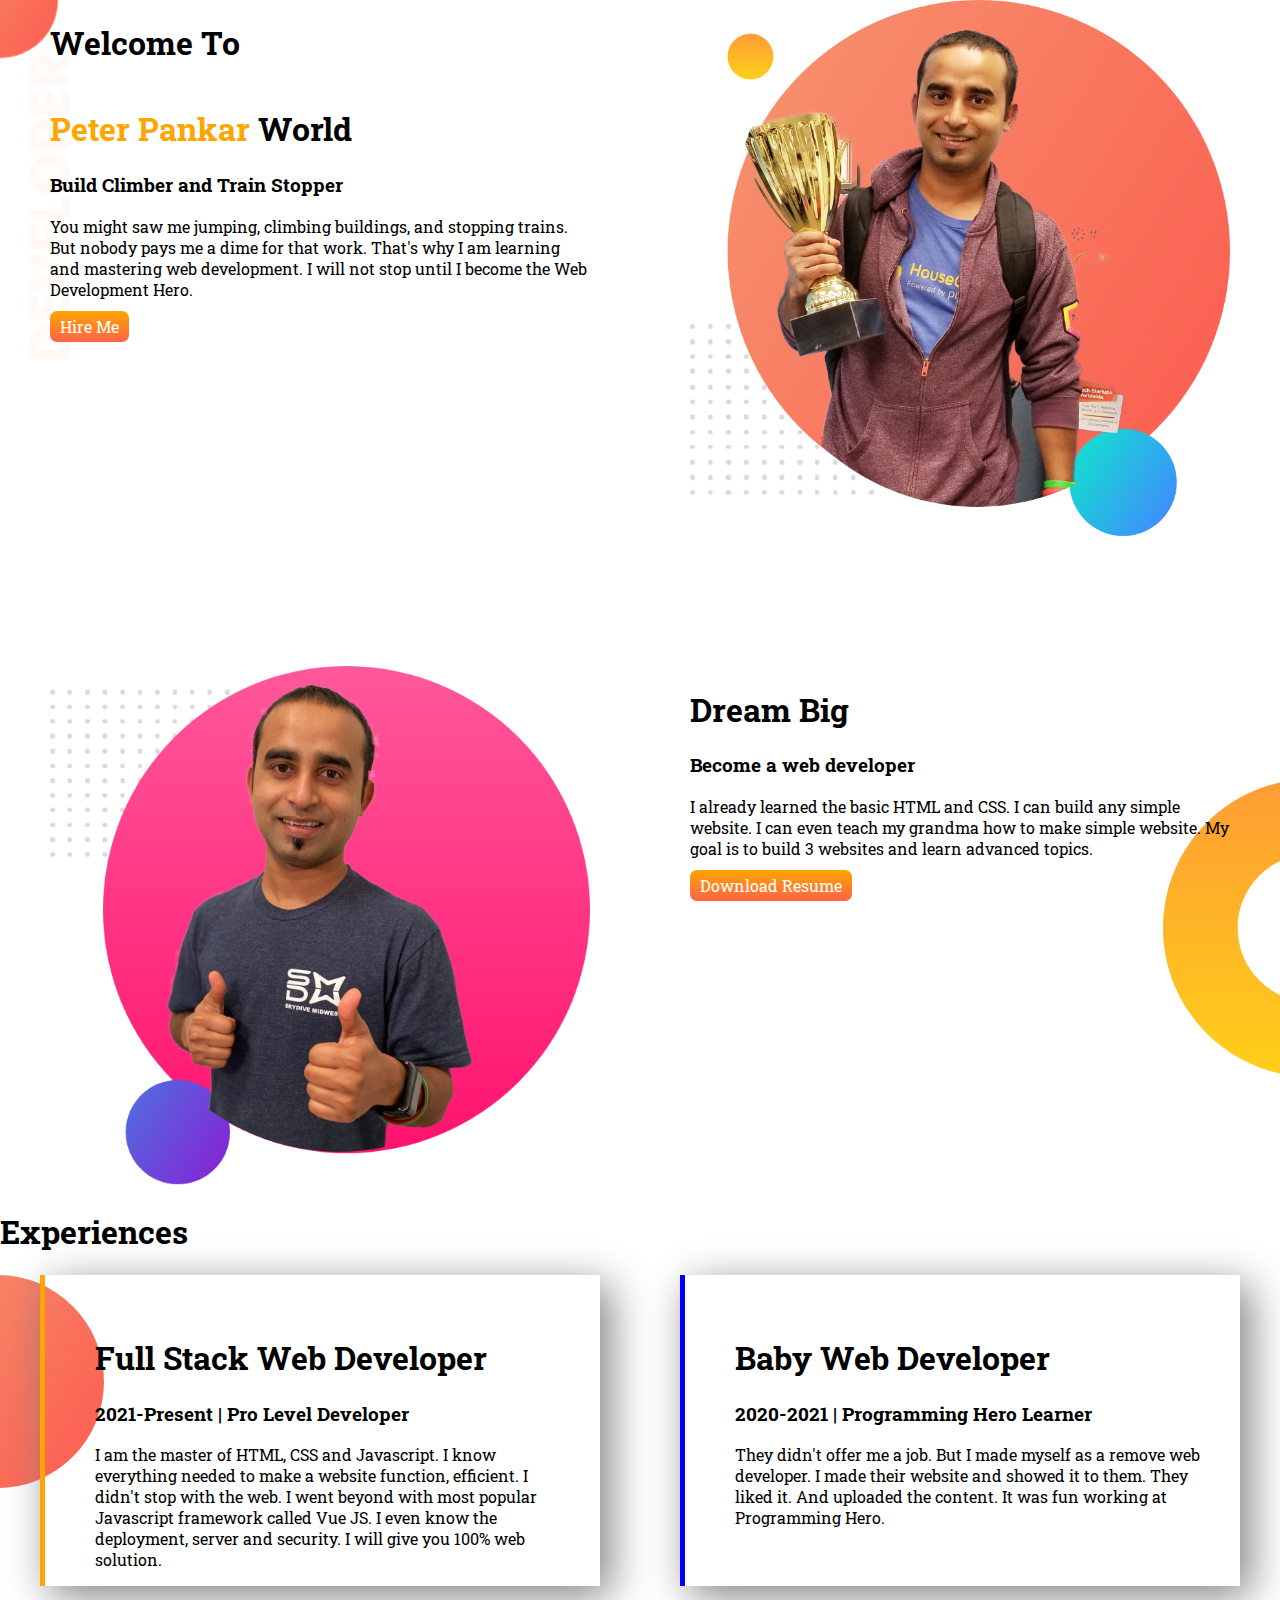
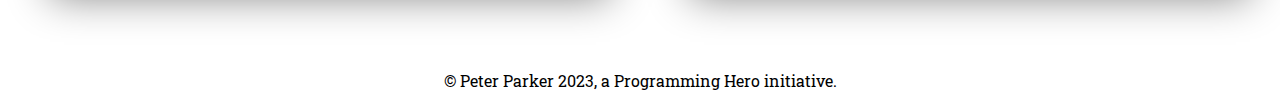
<file: index.html>
<!DOCTYPE html>
<html lang="en">

<head>
    <meta charset="UTF-8">
    <meta http-equiv="X-UA-Compatible" content="IE=edge">
    <meta name="viewport" content="width=device-width, initial-scale=1.0">
    <title>Portfolio</title>
    <link rel="preconnect" href="https://fonts.googleapis.com">
    <link rel="preconnect" href="https://fonts.gstatic.com" crossorigin>
    <link
        href="https://fonts.googleapis.com/css2?family=Cabin:ital@1&family=Josefin+Sans:wght@100;400&family=Lobster+Two&family=Noto+Serif&family=Roboto+Slab:wght@400;600&display=swap"
        rel="stylesheet">
    <link rel="stylesheet" href="style.css">
</head>

<body>
    <section class="display-flex1">
        <div class="half-width">
            <h1>Welcome To <br><br> <span class="orrange-color">Peter Pankar</span> World</h1>
            <h3>Build Climber and Train Stopper</h3>
            <p>You might saw me jumping, climbing buildings, and stopping trains. But nobody pays me a dime for that
                work. That's why I am learning and mastering web development. I will not stop until I become the Web
                Development Hero.</p>
            <a target="_blank" class="Button" href="https://programminghero1.github.io/developer-portfolio/">Hire Me</a>
        </div>
        <div class="half-width">
            <img src="images/jhankar.png">
        </div>
    </section>
    <br><br><br><br><br><br>
    <section class="display-flex2">
        <div class="half-width"><img src="images/jhankar2.png"></div>
        <div class="half-width">
            <h1>Dream Big</h1>
            <h3>Become a web developer</h3>
            <p>I already learned the basic HTML and CSS. I can build any simple website. I can even teach my grandma how
                to make simple website. My goal is to build 3 websites and learn advanced topics.</p>
            <a target="_blank" class="Button">Download Resume</a>
        </div>
    </section>
    <section>
        <div>
            <h1>Experiences</h1>
        </div>
        <div class="display-flex3">
            <div class="half-width box box1">
                <h1>Full Stack Web Developer</h1>
                <h3>2021-Present | Pro Level Developer</h3>
                <p>I am the master of HTML, CSS and Javascript. I know everything needed to make a website function,
                    efficient. I didn't stop with the web. I went beyond with most popular Javascript framework called
                    Vue
                    JS. I even know the deployment, server and security. I will give you 100% web solution.</p>
            </div>
            <div class="half-width box box2">
                <h1>Baby Web Developer</h1>
                <h3>2020-2021 | Programming Hero Learner</h3>
                <p>They didn't offer me a job. But I made myself as a remove web developer. I made their website and
                    showed
                    it to them. They liked it. And uploaded the content. It was fun working at Programming Hero.</p>

            </div>
        </div>
    </section>
    <br><br><br><br>
</body>
<footer>© Peter Parker 2023, a Programming Hero initiative.</footer>

</html>
</file>
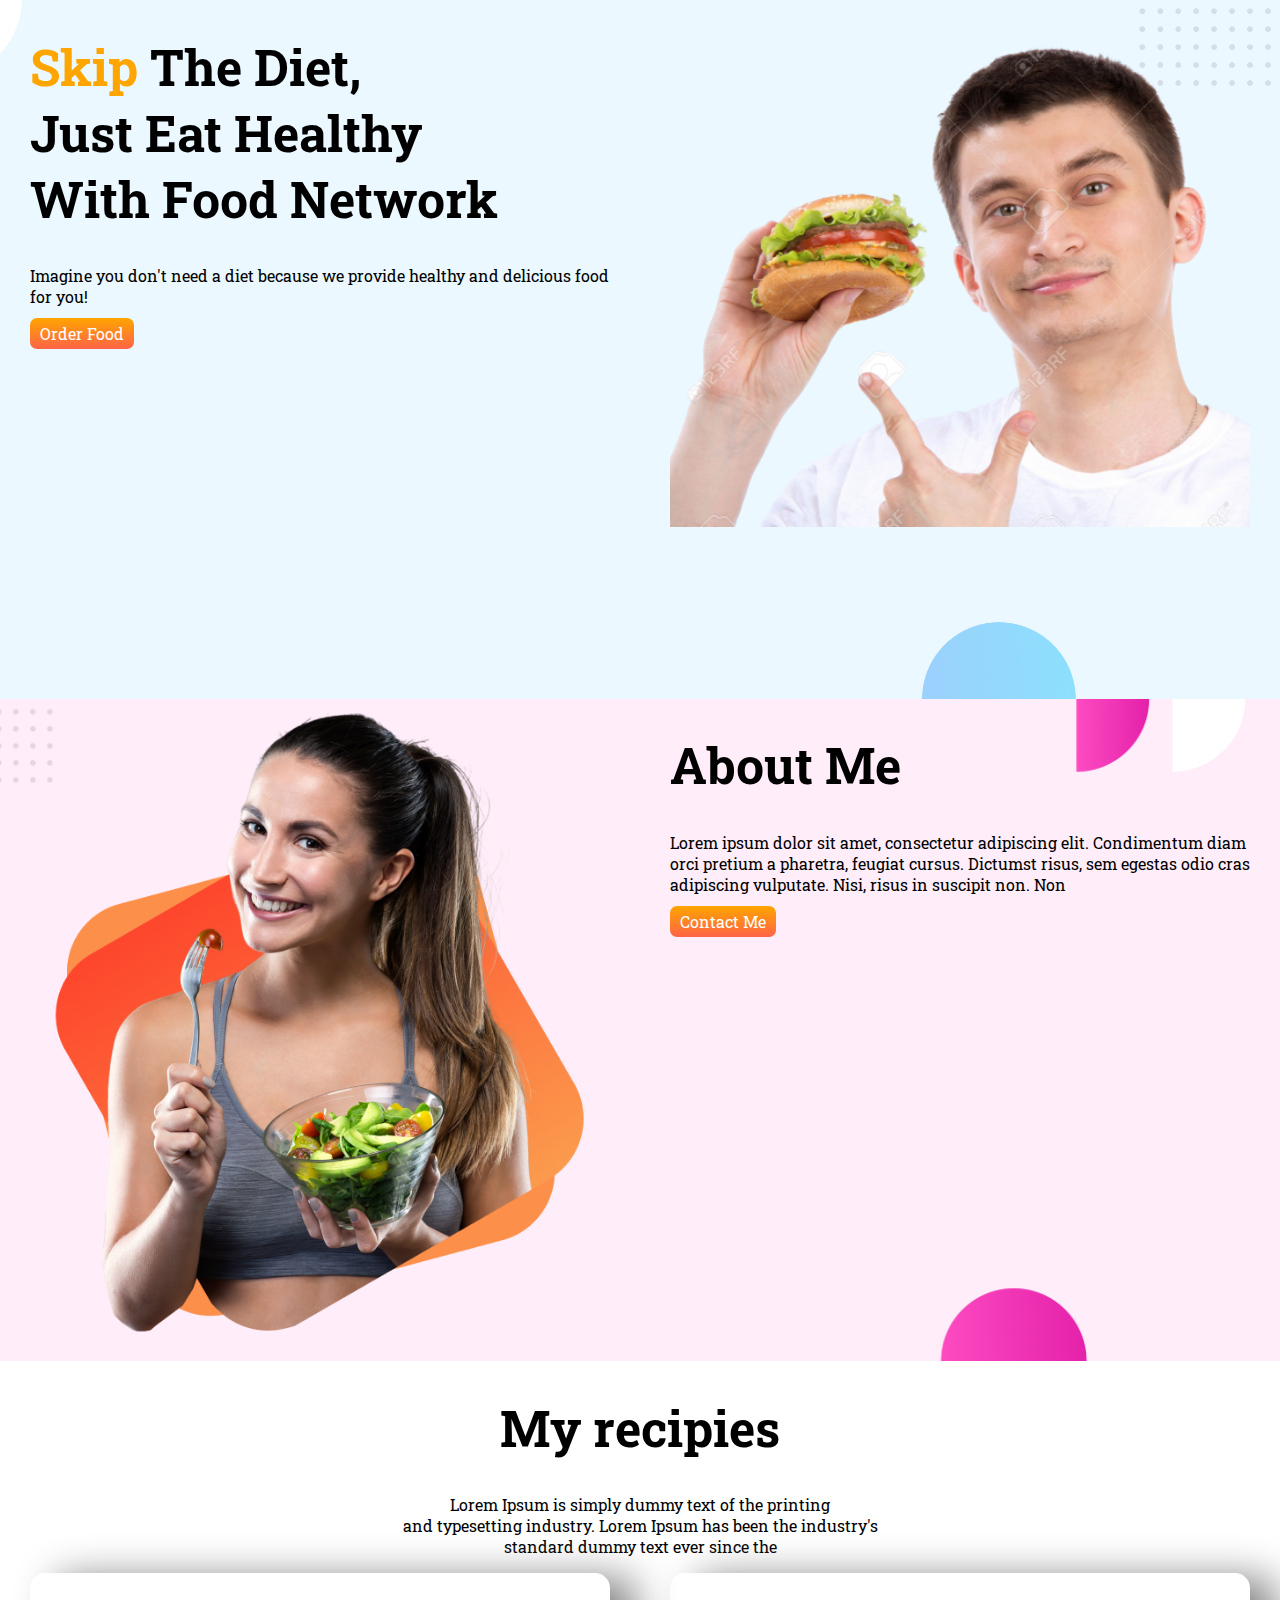
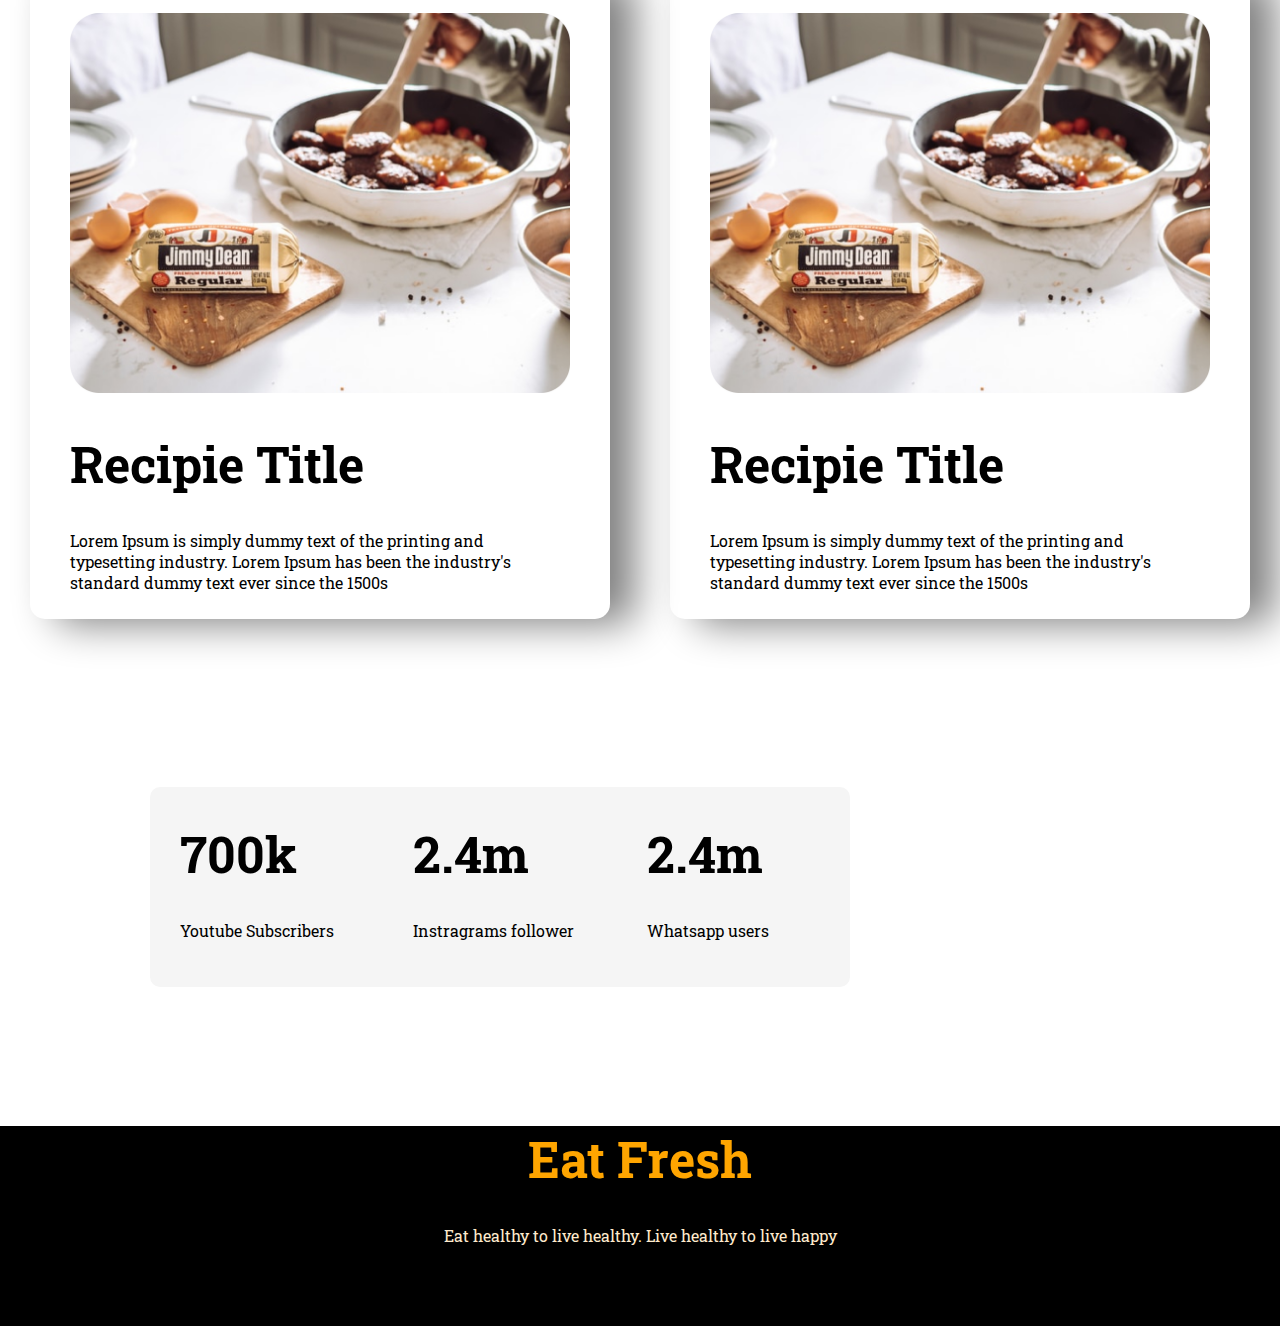
<file: eat.html>
<!DOCTYPE html>
<html lang="en">

<head>
    <meta charset="UTF-8">
    <meta http-equiv="X-UA-Compatible" content="IE=edge">
    <meta name="viewport" content="width=device-width, initial-scale=1.0">
    <link rel="preconnect" href="https://fonts.googleapis.com">
    <link rel="preconnect" href="https://fonts.gstatic.com" crossorigin>
    <link
        href="https://fonts.googleapis.com/css2?family=Cabin:ital@1&family=Josefin+Sans:wght@100;400&family=Lobster+Two&family=Noto+Serif&family=Oswald&family=Roboto+Slab:wght@400;600&display=swap"
        rel="stylesheet">
    <link rel="stylesheet" href="eat.css">
    <title>Document</title>
</head>

<body>
    <section class="display-flex1">
        <div class="half-width">
            <h1><span class="orrange-color">Skip</span> The Diet, <br>Just Eat Healthy<br> With Food Network</h1>
            <p>Imagine you don't need a diet because we provide healthy and delicious food for you!</p>
            <a class="Button">Order Food</a>
        </div>

        <div class="half-width"><img
                src="eat-healthy-images/images/male/31602633-happy-man-with-unhealthy-burger-sandwich-in-hand-get-ready-to-eat-isolated-on-a-white-background-fas-removebg-preview.png">
            <br> <br> <br> <br> <br> <br> <br> <br> <br>
        </div>
    </section>

    <section class="display-flex2">
        <div class="half-width"><img src="eat-healthy-images/images/female/Group 8425.png"></div>
        <div class="half-width">
            <h1>About Me</h1>
            <p>Lorem ipsum dolor sit amet, consectetur adipiscing
                elit. Condimentum diam orci pretium a pharetra,
                feugiat cursus. Dictumst risus, sem egestas odio cras
                adipiscing vulputate. Nisi, risus in suscipit non. Non</p>
            <a class="Button">Contact Me</a>
        </div>
    </section>
    <section>
        <div class="center">
            <h1>My recipies</h1>
            <p>Lorem Ipsum is simply dummy text of the printing<br> and typesetting industry.
                Lorem Ipsum has been the industry's<br> standard dummy text ever since the</p>
        </div>
        <div class="display-flex3">
            <div class="half-width box">
                <img src="eat-healthy-images/images/food/Project Cover.jpg">
                <h1>Recipie Title</h1>
                <p> Lorem Ipsum is simply dummy text of the printing and
                    typesetting industry. Lorem Ipsum has been the industry's
                    standard dummy text ever since the 1500s</p>
            </div>
            <div class="half-width box">
                <img src="eat-healthy-images/images/food/Project Cover.jpg">
                <h1>Recipie Title</h1>
                <p>Lorem Ipsum is simply dummy text of the printing and
                    typesetting industry. Lorem Ipsum has been the industry's
                    standard dummy text ever since the 1500s</p>
            </div>
        </div>
    </section>
    <br><br><br><br><br><br><br><br>
    <div class="number">
        <div class="half-width">
            <h1>700k</h1>
            <p>Youtube Subscribers</p>
        </div>
        <div class="half-width">
            <h1>2.4m</h1>
            <p>Instragrams follower</p>
        </div>
        <div class="half-width">
            <h1>2.4m</h1>
            <p>Whatsapp users</p>
        </div>

    </div>
    <br><br><br><br><br>
</body>
<footer>
    <div class="foot">
        <h1><span class="orrange-color">Eat Fresh</span></h1>
        <p class="white-color">Eat healthy to live healthy. Live healthy to live happy</p>
    </div>
</footer>

</html>
</file>
<file: style.css>
body {
    font-family: 'Cabin', sans-serif;
    font-family: 'Josefin Sans', sans-serif;
    font-family: 'Lobster Two', cursive;
    font-family: 'Noto Serif', serif;
    font-family: 'Roboto Slab', serif;
    margin: 0;
}

.orrange-color {
    color: orange;
}

.Button {
    background-image: linear-gradient(orange, tomato);
    text-decoration: none;
    padding-right: 10px;
    padding-left: 10px;
    padding-top: 5px;
    padding-bottom: 5px;
    border-radius: 7px;
    color: white;
}

.display-flex1 {
    display: flex;
    background-image: url(images/top-banner.png);
    background-repeat: no-repeat;
}

.display-flex2 {
    display: flex;
    background-image: url(images/dream-bg.png);
    background-repeat: no-repeat;
    background-position: right;
}

.display-flex3 {
    display: flex;
    background-image: url(images/exp-bg.png);
    background-repeat: no-repeat;
}

.half-width {
    width: 50%;
    padding-left: 50px;
    padding-right: 50px;
}

div img {
    width: 100%;
}

.box {
    width: 40%;
    box-shadow: 10px 10px 40px gray;
    margin-right: 40px;
    margin-left: 40px;
    padding-top: 40px;
    padding-right: 40px;
}

.box1 {
    border-left: 5px solid orange;
}

.box2 {
    border-left: 5px solid blue;
}

footer {
    text-align: center;
}
</file>
<file: eat.css>
body {
    font-family: 'Cabin', sans-serif;
    font-family: 'Josefin Sans', sans-serif;
    font-family: 'Lobster Two', cursive;
    font-family: 'Noto Serif', serif;
    font-family: 'Oswald', sans-serif;
    font-family: 'Roboto Slab', serif;
    margin: 0;
}

.orrange-color {
    color: orange;
}

.Button {
    background-image: linear-gradient(orange, tomato);
    text-decoration: none;
    padding-right: 10px;
    padding-left: 10px;
    padding-top: 5px;
    padding-bottom: 5px;
    border-radius: 7px;
    color: white;
}

.display-flex1 {
    display: flex;
    background-image: url(eat-healthy-images/images/shapes/Frame\ 57.jpg);
    background-repeat: no-repeat;
    background-position: right;
    background-size: cover;

}

.display-flex2 {
    display: flex;
    background-image: url(eat-healthy-images/images/shapes/Frame\ 59.jpg);
    background-repeat: no-repeat;
    background-position: right;
    background-size: cover;

}

.display-flex3 {
    display: flex;
}

.center {
    text-align: center;
}

.half-width {
    width: 50%;
    padding-left: 30px;
    padding-right: 30px;
}

.half-width img {
    width: 100%;
}

h1 {
    font-size: 50px;
}

.box {
    width: 50%;
    box-shadow: 25px 5px 40px gray;
    margin-right: 30px;
    margin-left: 30px;
    padding-top: 40px;
    padding-right: 40px;
    padding-left: 40px;
    padding-bottom: 10px;
    border-radius: 15px;
}

.number {
    background-color: whitesmoke;
    height: 200px;
    width: 700px;
    margin-left: 150px;

    border-radius: 10px;
    display: flex;

}

.foot {
    background-color: black;
    height: 200px;
    text-align: center;
}

.white-color {
    color: blanchedalmond;
}
</file>
